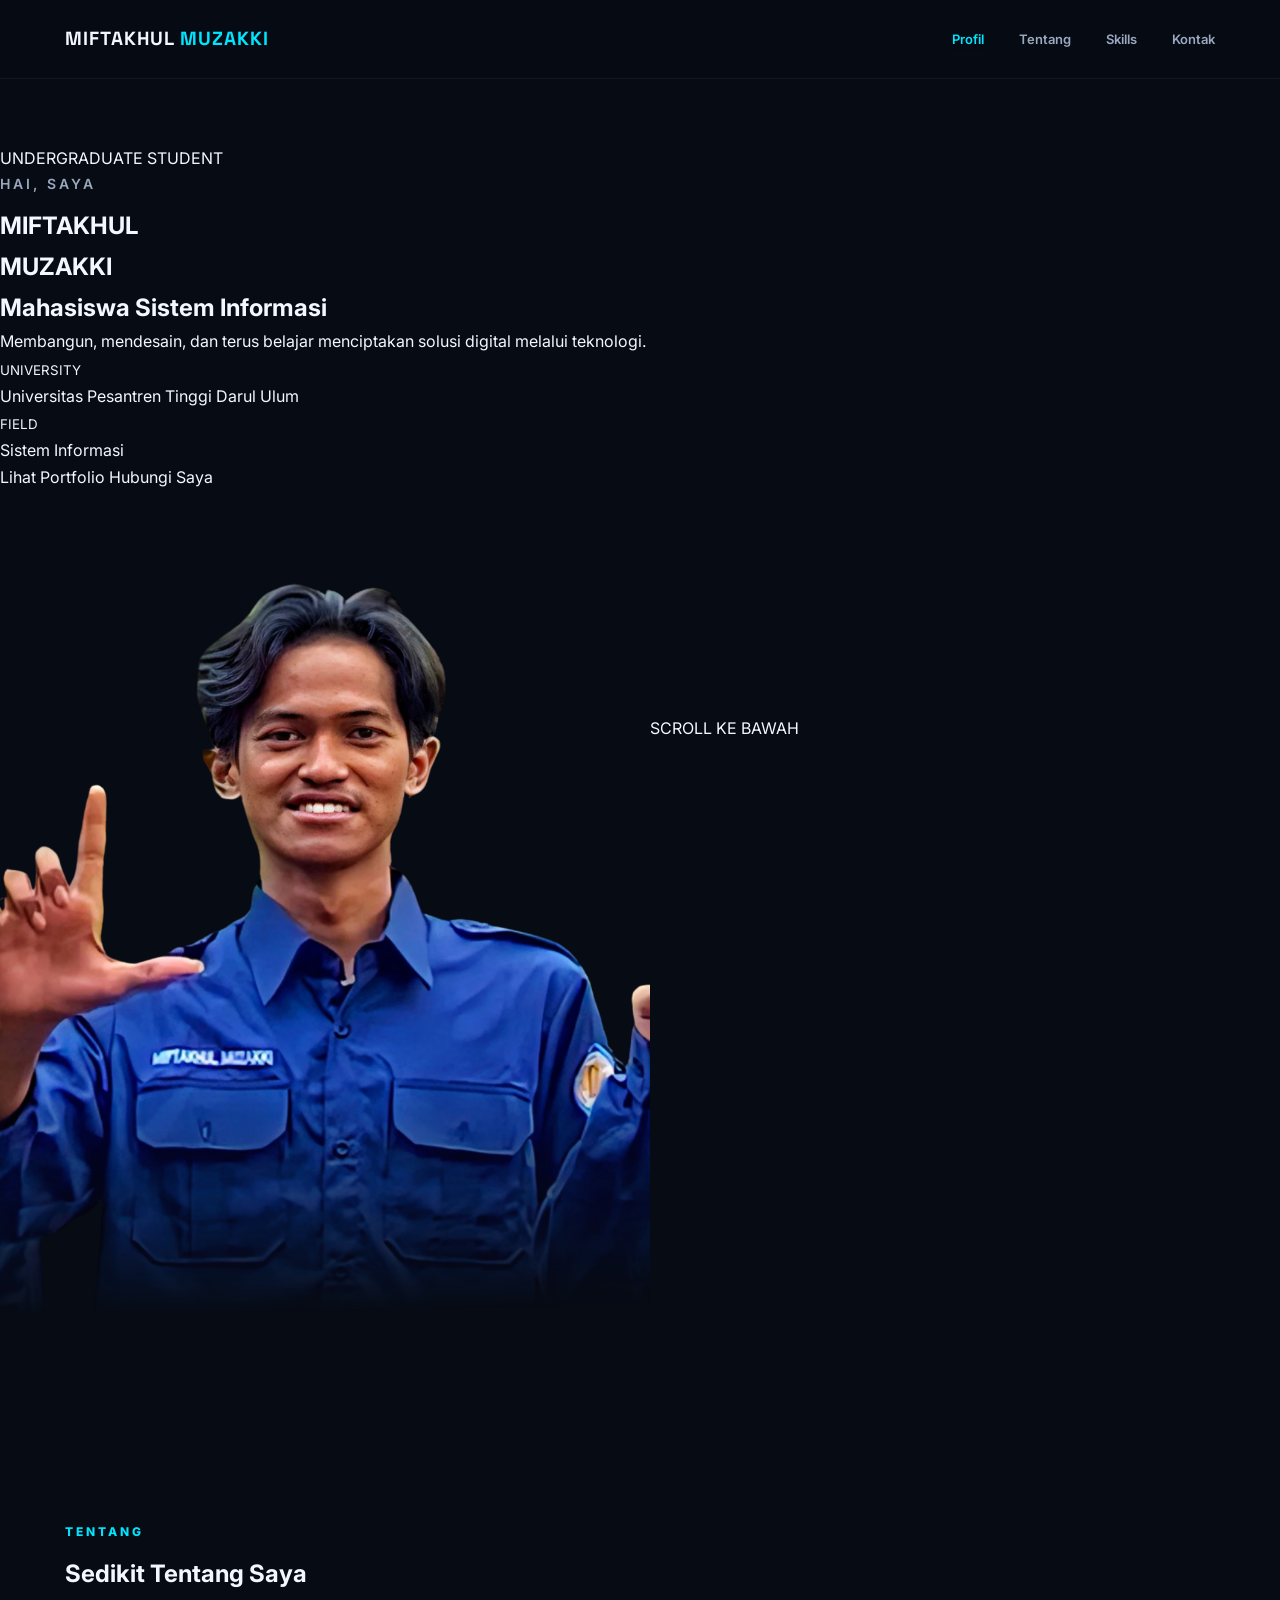
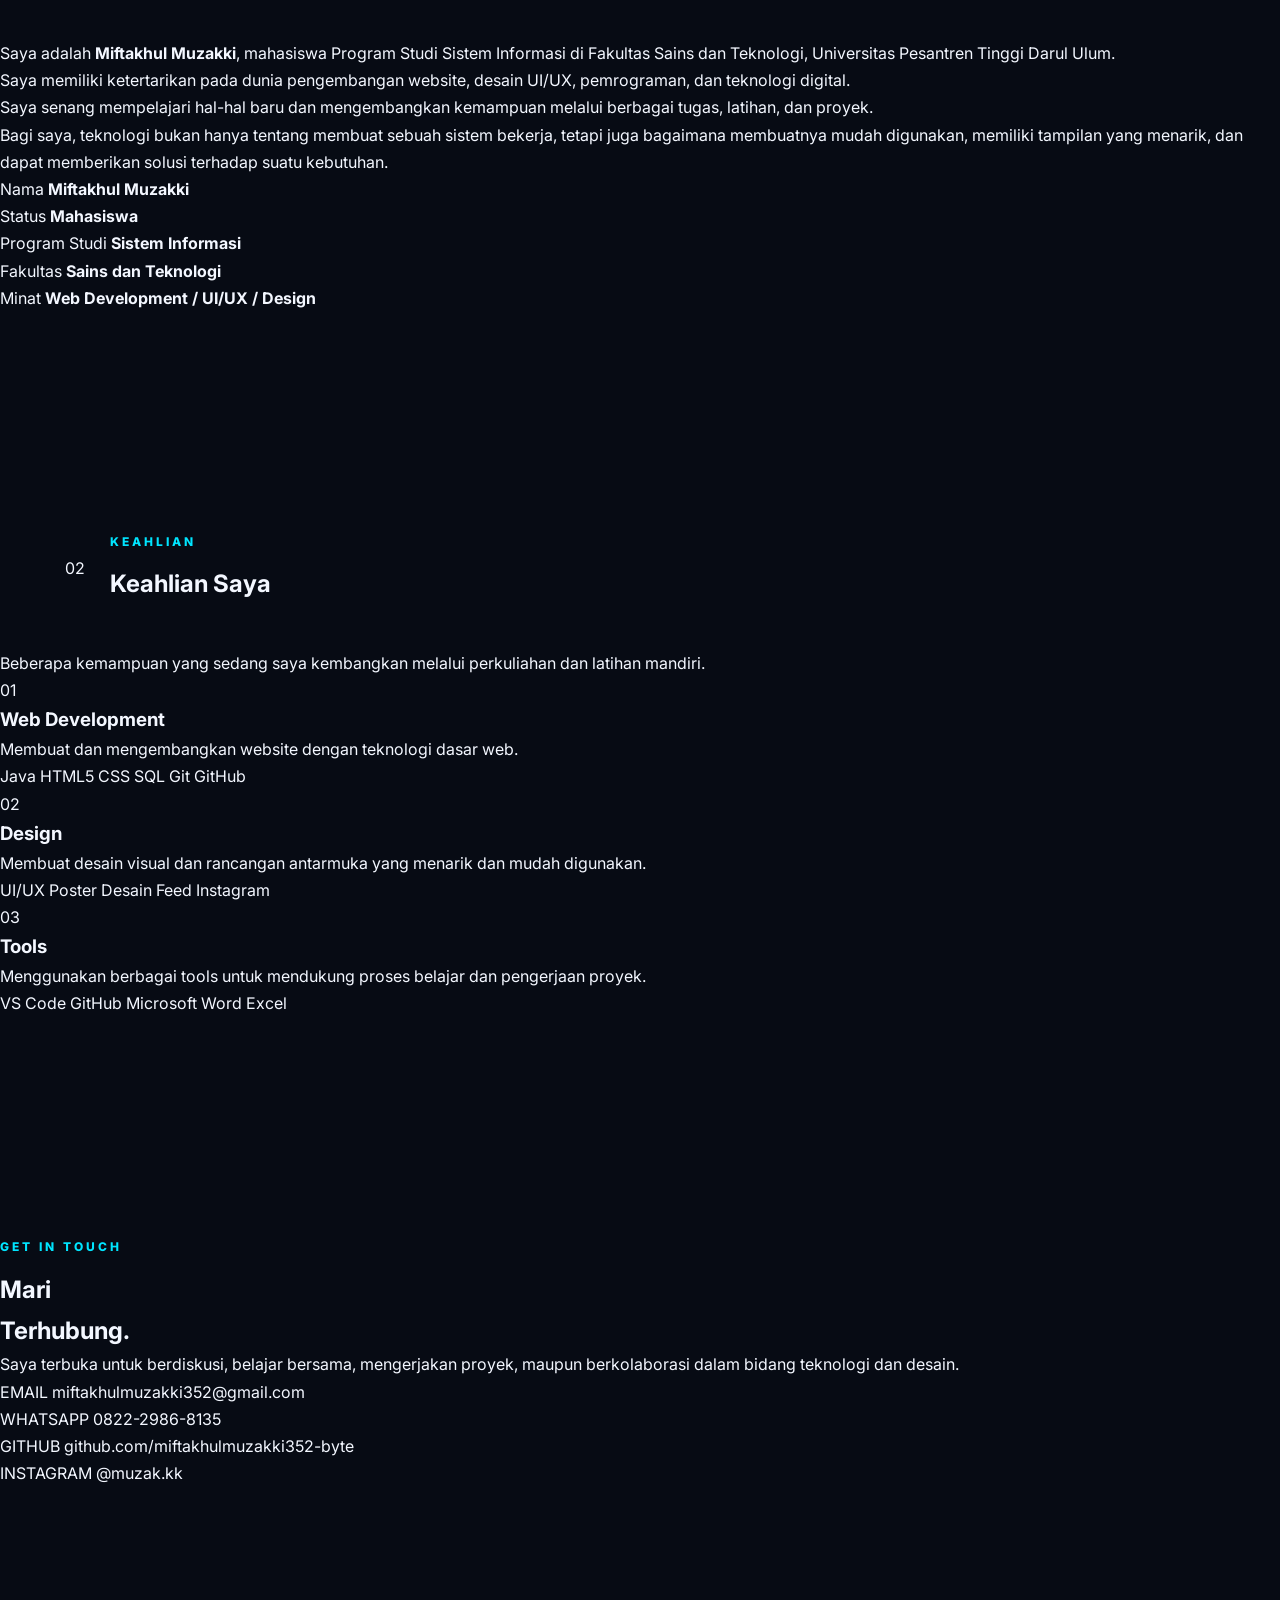
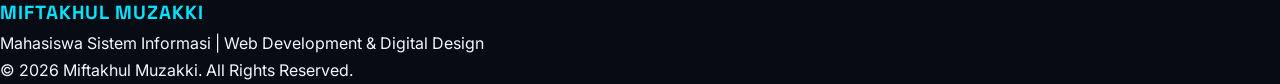
<file: Program portofolio menggunakan bahasa html dan css/Porto.html>
<!DOCTYPE html>
<html lang="id">
<head>
    <meta charset="UTF-8">
    <meta name="viewport" content="width=device-width, initial-scale=1">

    <title>Miftakhul Muzakki | Portfolio</title>

    <link rel="stylesheet" href="style.css">
</head>

<body>

    <!-- ================= NAVBAR ================= -->
    <header class="header">
        <nav class="navbar">

            <a href="#home" class="logo">
                MIFTAKHUL <span>MUZAKKI</span>
            </a>

            <ul class="nav-menu">
                <li><a href="#home" class="active">Profil</a></li>
                <li><a href="#about">Tentang</a></li>
                <li><a href="#skills">Skills</a></li>
                <li><a href="#contact">Kontak</a></li>
            </ul>

        </nav>
    </header>


    <main>

        <!-- ================= HOME ================= -->
        <section id="home" class="home section">

            <div class="home-container">

                <div class="home-content">

                    <p class="availability">
                        <span></span>
                        UNDERGRADUATE STUDENT
                    </p>

                    <p class="intro-text">
                        HAI, SAYA                    </p>

                    <h1>
                        MIFTAKHUL<br>
                        <span>MUZAKKI</span>
                    </h1>

                    <h2>
                        Mahasiswa Sistem Informasi
                    </h2>

                    <p class="home-description">
                        Membangun, mendesain, dan terus belajar
                        menciptakan solusi digital melalui teknologi.
                    </p>

                    <div class="home-info">

                        <div>
                            <small>UNIVERSITY</small>
                            <p>Universitas Pesantren Tinggi Darul Ulum</p>
                        </div>

                        <div>
                            <small>FIELD</small>
                            <p>Sistem Informasi</p>
                        </div>

                    </div>

                    <div class="home-buttons">
                        <a href="#skills" class="btn btn-primary">
                            Lihat Portfolio
                        </a>

                        <a href="#contact" class="btn btn-outline">
                            Hubungi Saya
                        </a>
                    </div>

                </div>


                <!-- FOTO -->
                <div class="home-image">

                    <div class="image-frame">

                        <div class="image-placeholder">
                            <img src="zakki.png" alt="Foto Miftakhul Muzakki">
                        </div>

                        <div class="frame-line"></div>

                    </div>

                </div>

            </div>

            <div class="scroll-text">
                SCROLL KE BAWAH
            </div>

        </section>

         <!-- ================= TENTANG SAYA ================= -->
        <section id="about" class="about section">

            <div class="section-header">

                <div>

                    <p class="section-label">TENTANG</p>
                    <h2>Sedikit Tentang Saya</h2>

                </div>
                
            </div>

            <div class="about-container">

                <div class="about-text">

                    <p class="large-text">
                        Saya adalah 
                        <strong>Miftakhul Muzakki</strong>,
                        mahasiswa Program Studi Sistem Informasi di
                        Fakultas Sains dan Teknologi,
                        Universitas Pesantren Tinggi Darul Ulum.
                    </p>

                    <p>
                        Saya memiliki ketertarikan pada dunia
                        pengembangan website, desain UI/UX,
                        pemrograman, dan teknologi digital.
                    </p>

                    <p>
                        Saya senang mempelajari hal-hal baru dan
                        mengembangkan kemampuan melalui berbagai
                        tugas, latihan, dan proyek.
                    </p>

                    <p>
                        Bagi saya, teknologi bukan hanya tentang
                        membuat sebuah sistem bekerja, tetapi juga
                        bagaimana membuatnya mudah digunakan,
                        memiliki tampilan yang menarik, dan dapat
                        memberikan solusi terhadap suatu kebutuhan.
                    </p>

                </div>

                <div class="about-data">

                    <div class="data-item">
                        <span>Nama</span>
                        <strong>Miftakhul Muzakki</strong>
                    </div>

                    <div class="data-item">
                        <span>Status</span>
                        <strong>Mahasiswa</strong>
                    </div>

                    <div class="data-item">
                        <span>Program Studi</span>
                        <strong>Sistem Informasi</strong>
                    </div>

                    <div class="data-item">
                        <span>Fakultas</span>
                        <strong>Sains dan Teknologi</strong>
                    </div>

                    <div class="data-item">
                        <span>Minat</span>
                        <strong>Web Development / UI/UX / Design</strong>
                    </div>

                </div>

            </div>

        </section>

            <!-- ================= SKILLS ================= -->
        <section id="skills" class="skills section">

            <div class="section-header">

                <span class="section-number">02</span>

                <div>
                    <p class="section-label">KEAHLIAN</p>
                    <h2>Keahlian Saya</h2>
                </div>

            </div>

            <p class="skills-description">
                Beberapa kemampuan yang sedang saya kembangkan
                melalui perkuliahan dan latihan mandiri.
            </p>

            <div class="skills-grid">

                <!-- WEB DEVELOPMENT -->
                <article class="skill-card">

                    <span class="card-number">01</span>

                    <h3>Web Development</h3>

                    <p>
                        Membuat dan mengembangkan website
                        dengan teknologi dasar web.
                    </p>

                    <div class="skill-list">
                        <span>Java</span>
                        <span>HTML5</span>
                        <span>CSS</span>
                        <span>SQL</span>
                        <span>Git</span>
                        <span>GitHub</span>
                    </div>

                </article>


                <!-- DESIGN -->
                <article class="skill-card">

                    <span class="card-number">02</span>

                    <h3>Design</h3>

                    <p>
                        Membuat desain visual dan rancangan
                        antarmuka yang menarik dan mudah digunakan.
                    </p>

                    <div class="skill-list">
                        <span>UI/UX</span>
                        <span>Poster</span>
                        <span>Desain Feed Instagram</span>
                    </div>

                </article>


                <!-- TOOLS -->
                <article class="skill-card">

                    <span class="card-number">03</span>

                    <h3>Tools</h3>

            <p>
                Menggunakan berbagai tools untuk
                mendukung proses belajar dan pengerjaan proyek.
            </p>

            <div class="skill-list">
                <span>VS Code</span>
                <span>GitHub</span>
                <span>Microsoft Word</span>
                <span>Excel</span>
            </div>

        </article>

    </div>

</section>

        <!-- ================= CONTACT ================= -->
    <section id="contact" class="contact section">

        <div class="contact-container">

            <div class="contact-heading">

                <p class="section-label">
                    GET IN TOUCH
                </p>

                <h2>
                    Mari<br>
                    <span>Terhubung.</span>
                </h2>

                <p>
                    Saya terbuka untuk berdiskusi, belajar bersama,
                    mengerjakan proyek, maupun berkolaborasi dalam
                    bidang teknologi dan desain.
                </p>

            </div>


            <div class="contact-info">

                <!-- EMAIL -->
                <div class="contact-item">

                    <span>EMAIL</span>

                    <a href="mailto:miftakhulmuzakki352@gmail.com">
                        miftakhulmuzakki352@gmail.com
                    </a>

                </div>


                <!-- WHATSAPP -->
                <div class="contact-item">

                    <span>WHATSAPP</span>

                    <a href="https://wa.me/6282229868135" target="_blank">
                        0822-2986-8135
                    </a>

                </div>


                <!-- GITHUB -->
                <div class="contact-item">

                    <span>GITHUB</span>

                    <a href="https://github.com/miftakhulmuzakki352-byte" target="_blank">
                        github.com/miftakhulmuzakki352-byte
                    </a>

                </div>


                <!-- INSTAGRAM -->
                <div class="contact-item">

                    <span>INSTAGRAM</span>

                    <a href="https://www.instagram.com/muzak.kk" target="_blank">
                        @muzak.kk
                    </a>

                </div>

            </div>

        </div>

    </section>

    <!-- ================= FOOTER ================= -->
    <footer class="footer">

        <div class="footer-logo">
            MIFTAKHUL <span>MUZAKKI</span>
        </div>

        <p>
            Mahasiswa Sistem Informasi | Web Development & Digital Design
        </p>

        <p class="copyright">
            © 2026 Miftakhul Muzakki. All Rights Reserved.
        </p>

    </footer>

</body>
</html>
</file>
<file: Program portofolio menggunakan bahasa html dan css/style.css>
/*Import Font dari Google*/
@import url('https://fonts.googleapis.com/css2?family=Inter:wght@400;500;600;700;800&family=Space+Grotesk:wght@400;500;600;700&display=swap');

:root { /*variabel warna dan ukuran*/
    --bg-color: #070b14;
    --bg-secondary: #0c1220;
    --card-color: #101a2b;
    --primary-color: #00e5ff;
    --primary-hover: #66f0ff;
    --text-color: #f3f7ff;
    --text-secondary: #9aa9c0;
    --border-color: rgba(0, 229, 255, 0.17);
    --glow-color: rgba(0, 229, 255, 0.12);
    --container-width: 1150px;
}
 
* {
    margin: 0;
    padding: 0;
    box-sizing: border-box;
    scroll-behavior: smoth;
}

html {
    scroll-padding-top: 90px;
}

/* 3.Menyamakan pengaturan awal elemen HTML.*/

/*boody*/
body {
    font-family: 'inter', sans-serif;
    background: var(--bg-color);
    color: var(--text-color);
    line-height: 1.7;
    overflow-x: hidden;
}

a {
    text-decoration: none;
    color: inherit;
}

ul {
    list-style: none;
}

img {
    max-width: 100%;
    display: block;
}

button,
    a {
        -webkit-tap-highlight-color: transparant;
    }

    ::selection {
        background: var(--primary-color);
        color: var(--bg-color);
    }

    /*navbar*/

.header {
    width: 100%;
    position: fixed;
    top: 0;
    left: 0;
    z-index: 1000;
    background: rgba(7, 11, 20, 0.88);
    backdrop-filter: blur(18px);
    -webkit-backdrop-filter: blur(18px);
    border-bottom: 1px solid rgba(255, 255, 255, 00.06);
}

.navbar {
    width: min(90%, var(--container-width));
    min-height: 78px;
    margin: auto;
    display: flex;
    align-items: center;
    justify-content: space-between;
    gap: 30;
}

.logo,
.footer-logo {
    font-family: 'space Grotesk', sans-serif;
    font-size: 19px;
    font-weight: 800;
    letter-spacing: 1px;
    white-space: nowrap;
}

.logo span,
.footer-logo {
    color: var(--primary-color);
}

.nav-menu {
    display: flex;
    align-items: center;
    gap: 35px;
}

.nav-menu a{
    color: var(--text-secondary);
    font-size: 13px;
    font-weight: 600;
    transition: color 0.3s ease;
     position: relative;
}

.nav-menu a::after {
    content: "";
    position: absolute;
    left: 0;
    bottom: -8px;
    width: 0;
    height: 2px;
    background: var(--bg-color);
    transition: widht 0.3s ease;
}

.nav-menu a:hover,
.nav-menu a.active {
    color: var(--primary-color);
}

.nav-menu a:hover::after,
.nav-menu a.active::after{
    width: 100%;
}


/*pengaturan section*/
.section {
    width: 100%;
    padding: 110px 0;
    position: relative;
}

.section-header {
    width: min(90%, var(--container-width));
    margin: 0 auto 45px;
    display: flex;
    align-items: center;
    gap: 25px;
}

.section-label {
    color: var(--primary-color);
    font-size: 12px;
    font-weight: 800;
    letter-spacing: 3px;
    margin-bottom: 12px;
}

.section-label h2 {
    font-family: 'Space Grotesk', sans-serif;
    font-size: clam(30px, 4vw, 48px);
    line-height: 1.2;
    letter-spacing: -1.5px;
}

/*home*/
.home {
    min-height: 100vh;
    padding-top: 145px;
    padding-bottom: 100px;
    display: flex;
    align-items: center;
    background:
        radial-gradient(
            circle at 78% 40%,
            rgba(0, 229, 0.09),
            transparent 30%
        ),
        radial-gradient(
            circle at 10% 90%,
            rgba(38, 75, 150, 0.12),
            tranparent 35%
        ),
        var(--bg-color);
}

.home-container {
    max-width: 650px;
}

.evailability {
    display: inline-flex;
    align-items: center;
    gap: 10px;
    color: var(--primary-color);
    font-size: 11px;
    font-weight: 800;
    letter-spacing: 2px;
    padding: 9px 15px;
    border: 1px solid var(--border-color);
    border-radius: 50px;
    background: rgba(0, 229, 255, 0.045);
    margin-bottom: 25px;
}

.evailability span {
    width: 8px;
    height: 8px;
    border-radius: 50px;
    background: var(--primary-color);
    box-shadow: 0 0 12px var(--primary-color);
}

.intro-text {
    color: var(--text-secondary);
    font-size: 14px;
    font-weight: 600;
    letter-spacing: 3px;
    margin-bottom: 10px;
}
</file>
